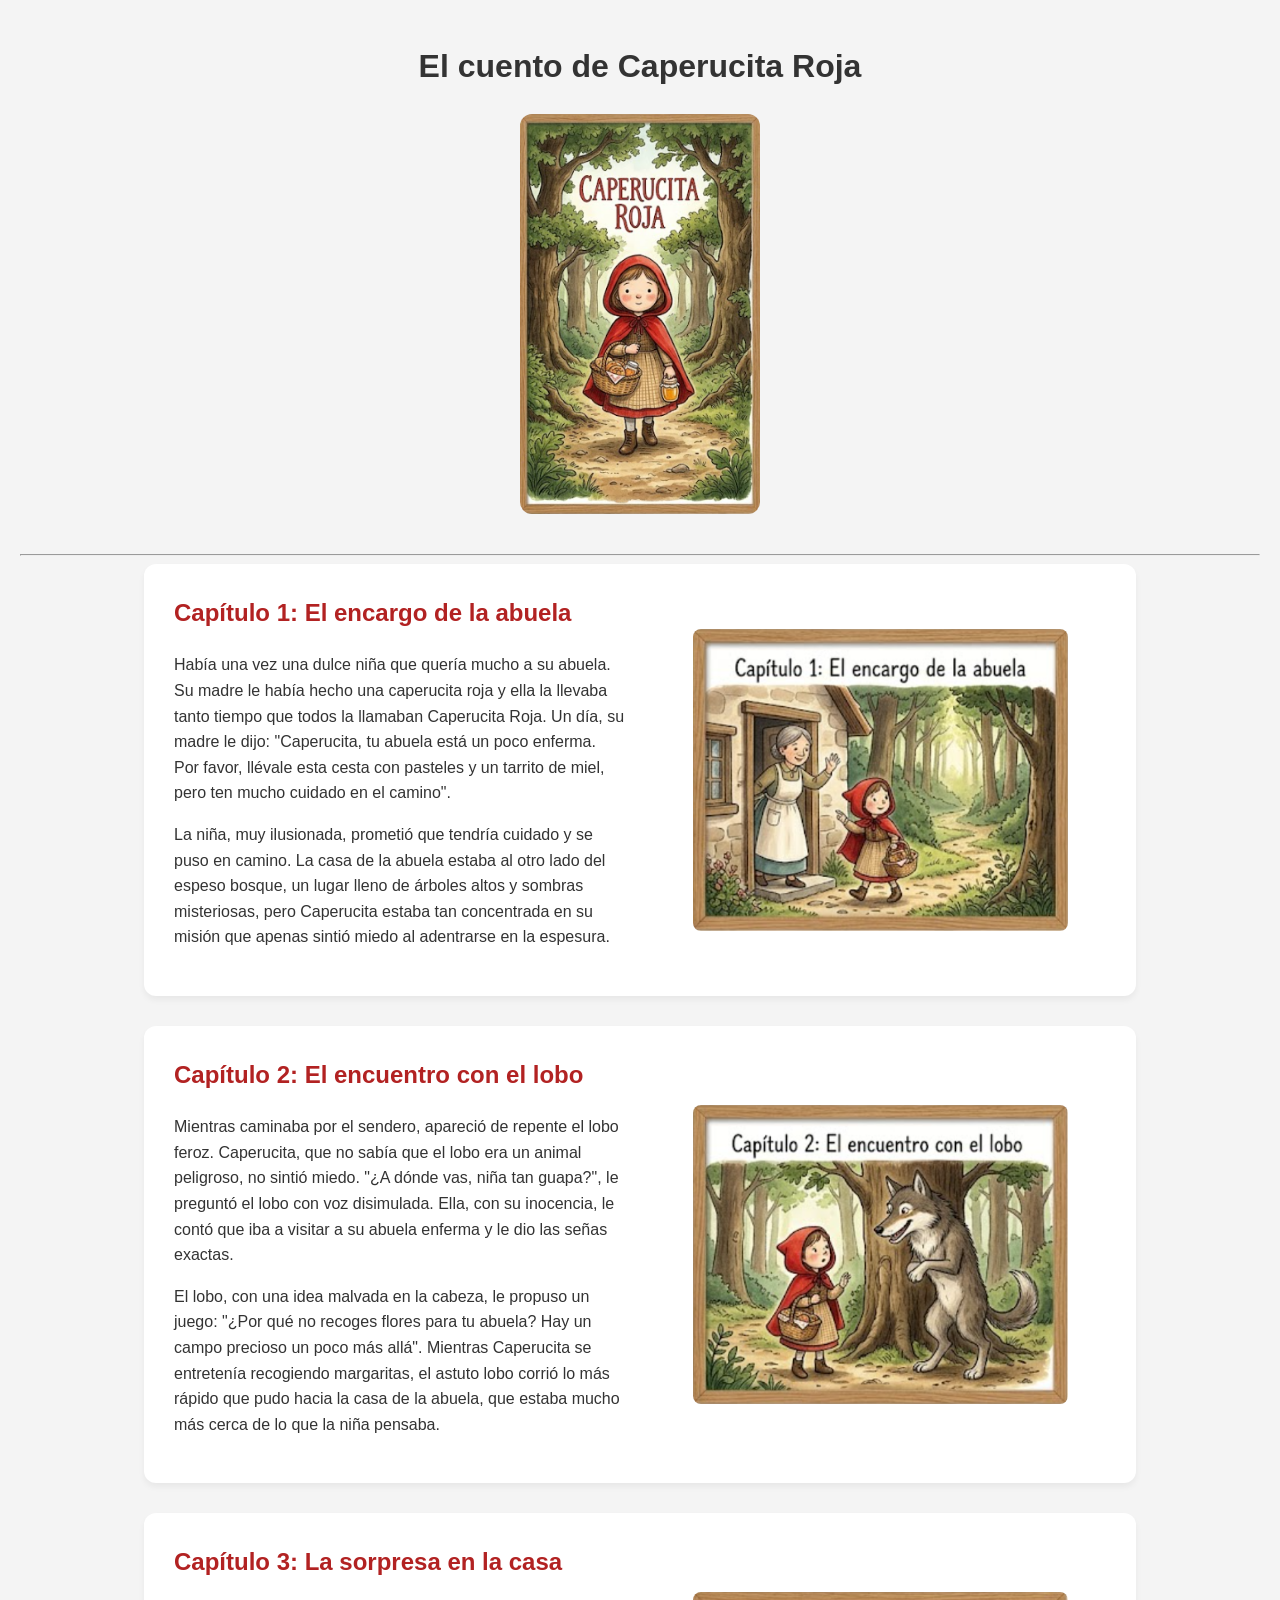
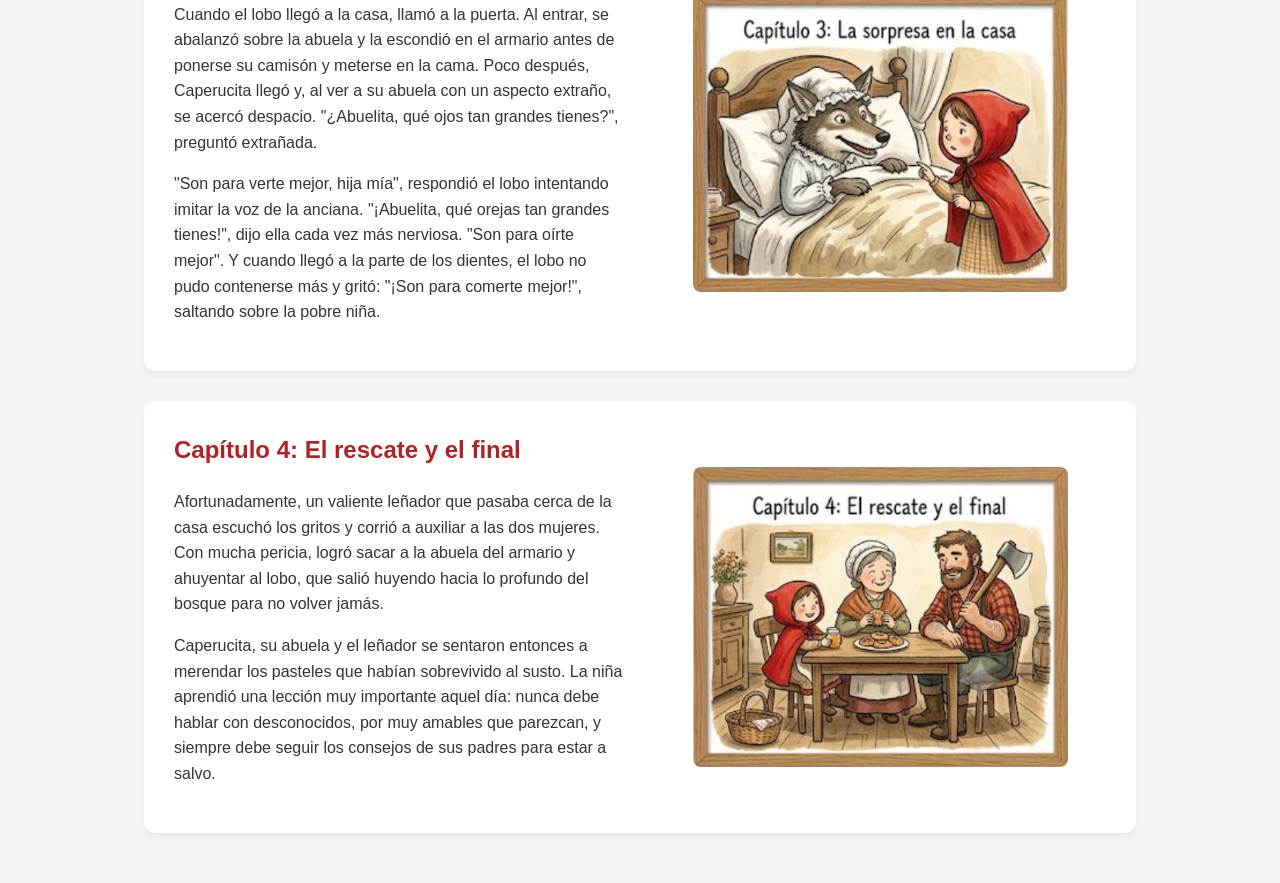
<file: index.html>
<!DOCTYPE html>
<html lang="es">
<head>
    <meta charset="UTF-8">
    <meta name="viewport" content="width=device-width, initial-scale=1.0">
    <title>El cuento de Caperucita Roja</title>
    <link rel="stylesheet" href="CSS/styles.css">
</head>
<body>

     <header class="header">
        <h1>El cuento de Caperucita Roja</h1>
        <div class="cover_container">
            <img src="images/LRRH_cover.png" alt="Ilustración de portada de estilo cuento clásico que muestra a Caperucita Roja en el bosque">
         </div>

    </header>
    <hr>

    <main class="tale-container">

        <article>
            <div class="text-chapter">
                <h2>Capítulo 1: El encargo de la abuela</h2>
                <p>Había una vez una dulce niña que quería mucho a su abuela. Su madre le había hecho una caperucita roja y ella la llevaba tanto tiempo que todos la llamaban Caperucita Roja. Un día, su madre le dijo: "Caperucita, tu abuela está un poco enferma. Por favor, llévale esta cesta con pasteles y un tarrito de miel, pero ten mucho cuidado en el camino".</p>
                <p>La niña, muy ilusionada, prometió que tendría cuidado y se puso en camino. La casa de la abuela estaba al otro lado del espeso bosque, un lugar lleno de árboles altos y sombras misteriosas, pero Caperucita estaba tan concentrada en su misión que apenas sintió miedo al adentrarse en la espesura.</p>
            </div>
            <div class="chapter_image">
                <img src="images/LRRH_chapter_01.png" alt="Ilustración de Caperucita Roja despidiéndose de su madre en la puerta de su casa">
            </div>
        </article>

        <article>
            <div class="text-chapter">
                <h2>Capítulo 2: El encuentro con el lobo</h2>
                <p>Mientras caminaba por el sendero, apareció de repente el lobo feroz. Caperucita, que no sabía que el lobo era un animal peligroso, no sintió miedo. "¿A dónde vas, niña tan guapa?", le preguntó el lobo con voz disimulada. Ella, con su inocencia, le contó que iba a visitar a su abuela enferma y le dio las señas exactas.</p>
                <p>El lobo, con una idea malvada en la cabeza, le propuso un juego: "¿Por qué no recoges flores para tu abuela? Hay un campo precioso un poco más allá". Mientras Caperucita se entretenía recogiendo margaritas, el astuto lobo corrió lo más rápido que pudo hacia la casa de la abuela, que estaba mucho más cerca de lo que la niña pensaba.</p>
            </div>
            <div class="chapter_image">
                <img src="images/LRRH_chapter_02.png" alt="Caperucita Roja se encuentra en un sendero del bosque con un lobo astuto">
            </div>
        </article>

        <article>
            <div class="text-chapter">
                <h2>Capítulo 3: La sorpresa en la casa</h2>
                <p>Cuando el lobo llegó a la casa, llamó a la puerta. Al entrar, se abalanzó sobre la abuela y la escondió en el armario antes de ponerse su camisón y meterse en la cama. Poco después, Caperucita llegó y, al ver a su abuela con un aspecto extraño, se acercó despacio. "¿Abuelita, qué ojos tan grandes tienes?", preguntó extrañada.</p>
                <p>"Son para verte mejor, hija mía", respondió el lobo intentando imitar la voz de la anciana. "¡Abuelita, qué orejas tan grandes tienes!", dijo ella cada vez más nerviosa. "Son para oírte mejor". Y cuando llegó a la parte de los dientes, el lobo no pudo contenerse más y gritó: "¡Son para comerte mejor!", saltando sobre la pobre niña.</p>
            </div>
            <div class="chapter_image">
                <img src="images/LRRH_chapter_03.png" alt="El lobo, disfrazado con el camisón de la abuela, está en la cama hablando con Caperucita">
            </div>
        </article>

        <article>
            <div class="text-chapter">
                <h2>Capítulo 4: El rescate y el final</h2>
                <p>Afortunadamente, un valiente leñador que pasaba cerca de la casa escuchó los gritos y corrió a auxiliar a las dos mujeres. Con mucha pericia, logró sacar a la abuela del armario y ahuyentar al lobo, que salió huyendo hacia lo profundo del bosque para no volver jamás.</p>
                <p>Caperucita, su abuela y el leñador se sentaron entonces a merendar los pasteles que habían sobrevivido al susto. La niña aprendió una lección muy importante aquel día: nunca debe hablar con desconocidos, por muy amables que parezcan, y siempre debe seguir los consejos de sus padres para estar a salvo.</p>
            </div>
            <div class="chapter_image">
                <img src="images/LRRH_chapter_04.png" alt="Caperucita, su abuela y el leñador están sentados juntos merendando tranquilamente">
            </div>
        </article>
        

    </main>

    <footer>
         

    </footer>

    
    
</body>
</html>
</file>
<file: CSS/styles.css>
body { 
    font-family: Arial, sans-serif; 
    line-height: 1.6; 
    margin: 0; 
    padding: 20px; 
    background-color: #f4f4f4; 
    color: #333;
}

header { 
    text-align: center; 
    margin-bottom: 40px; 
}

.cover_container {
    margin: 0 auto;
    text-align: center;
}

.cover_container img {
    height: 400px;     
    width: auto;       
    max-width: 100%;   
    display: block;
    margin: 0 auto;    
    border-radius: 12px;
}

.tale-container { 
    max-width: 80%; 
    margin: 0 auto; 
}

article { 
    display: grid; 
    grid-template-columns: 1fr 1fr; 
    gap: 30px; 
    background: white; 
    padding: 30px; 
    margin-bottom: 30px; 
    border-radius: 12px;
    align-items: center;
    box-shadow: 0 4px 6px rgba(0,0,0,0.05); 
}

.text-chapter h2 {
    margin-top: 0;
    color: #b22222; 
}

.chapter_image {
    display: flex;             
    justify-content: center;   
    align-items: center;
}

.chapter_image img {
    max-width: 100%;    
    width: 375px;       
    border-radius: 8px;
    display: block;
}
</file>
